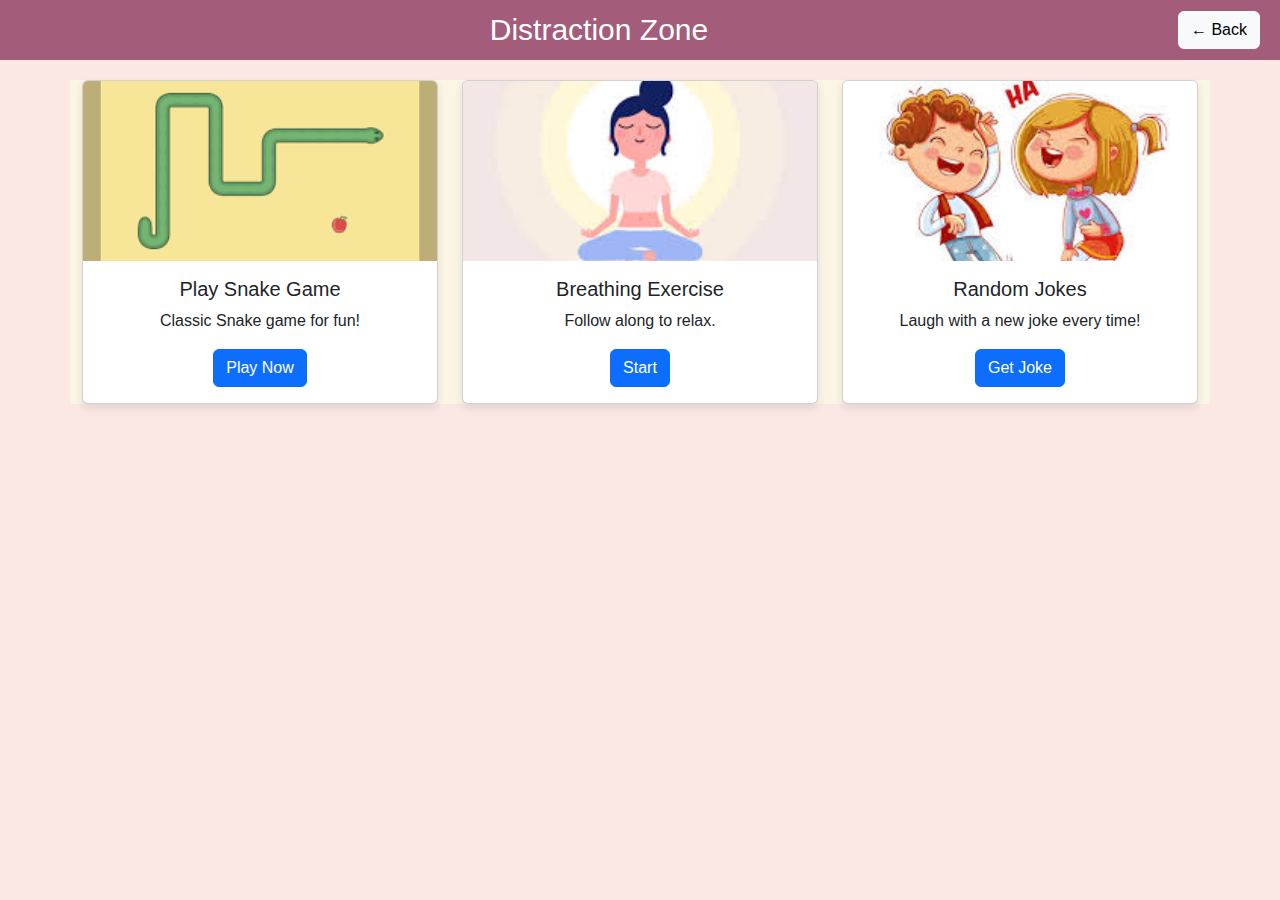
<file: Dr.Druggs/distraction.html>
<!DOCTYPE html>
<html lang="en">
<head>
    <meta charset="UTF-8">
    <meta name="viewport" content="width=device-width, initial-scale=1.0">
    <title>Distraction Zone</title>
    <link href="https://cdn.jsdelivr.net/npm/bootstrap@5.3.0/dist/css/bootstrap.min.css" rel="stylesheet">
    <link rel="stylesheet" href="style.css">
</head>
<body style="background-color: #FBE8E4;">


    <nav class="navbar">
        <h2 class="navbar-title">Distraction Zone</h2>
        <a href="index.html" class="btn btn-light">← Back</a>
    </nav>

    <div class="container">
        <div class="row text-center">
            <!-- Snake Game -->
            <div class="col-md-4">
                <div class="card">
                    <img src="snake.png" class="card-img-top" alt="Snake Game">
                    <div class="card-body">
                        <h5 class="card-title">Play Snake Game</h5>
                        <p class="card-text">Classic Snake game for fun!</p>
                        <a href="#" class="btn btn-primary" onclick="showSnakeGame()">Play Now</a>

                    </div>
                </div>
            </div>

            <!-- Breathing Exercise -->
            <div class="col-md-4">
                <div class="card">
                    <img src="breathing.jpeg" class="card-img-top" alt="Breathing Exercise">
                    <div class="card-body">
                        <h5 class="card-title">Breathing Exercise</h5>
                        <p class="card-text">Follow along to relax.</p>
                        <button class="btn btn-primary" onclick="showBreathingExercise()">Start</button>

                    </div>
                </div>
            </div>

            <!-- Random Jokes -->
            <div class="col-md-4">
                <div class="card">
                    <img src="joke.jpeg" class="card-img-top" alt="Jokes">
                    <div class="card-body">
                        <h5 class="card-title">Random Jokes</h5>
                        <p class="card-text">Laugh with a new joke every time!</p>
                        <a href="#" class="btn btn-primary" onclick="showJokeModal()">Get Joke</a>

                    </div>
                </div>
            </div>
        </div>
    </div>

    <!-- Snake Game Modal -->
<div id="snake-modal" class="modal">
    <div class="modal-content">
        <span class="close-btn" onclick="closeSnakeGame()">&times;</span>
        <h2>🐍 Snake Game</h2>
        <canvas id="gameCanvas"></canvas>
        <p id="game-over-text" style="display: none;">Game Over! Press any key to replay.</p>
    </div>
</div>


    <!-- Breathing Exercise Modal -->
<div id="breathing-modal" class="modal">
    <div class="modal-content">
        <span class="close-btn" onclick="closeBreathingExercise()">&times;</span>
        <h2>Breathing Exercise</h2>
        <p>Follow this simple guided breathing exercise:</p>
        <p id="breathing-text">Inhale...</p>
    </div>
</div>

<!-- Random Jokes Modal -->
<div id="joke-modal" class="modal">
    <div class="modal-content">
        <span class="close-btn" onclick="closeJokeModal()">&times;</span>
        <h2>😂 Random Joke</h2>
        <p id="joke-text">Loading...</p>
    </div>
</div>


    <script src="script.js"></script>
    <script src="snake.js"></script>
 
</body>
</html>
</file>
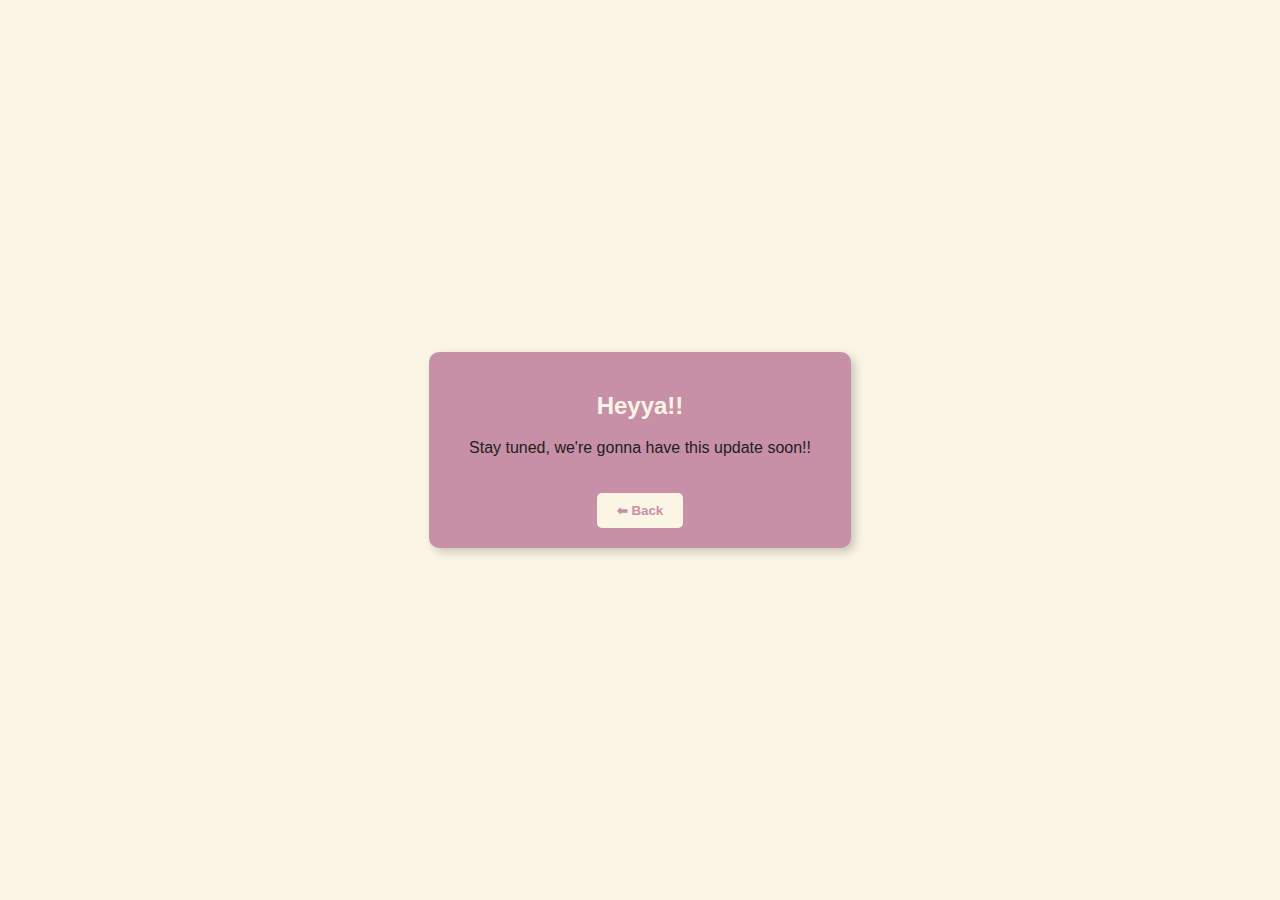
<file: Dr.Druggs/future.html>
<!DOCTYPE html>
<html lang="en">
<head>
    <meta charset="UTF-8">
    <meta name="viewport" content="width=device-width, initial-scale=1.0">
    <title>Coming Soon</title>
</head>
<body style="margin: 0; padding: 0; background-color: #FBF5E5; display: flex; align-items: center; justify-content: center; height: 100vh; font-family: Arial, sans-serif;">
    <!-- <div style="background-color: #C890A7; color: #212121; padding: 20px 40px; border-radius: 10px; text-align: center; box-shadow: 4px 4px 10px rgba(0, 0, 0, 0.2);">
        <h2 style="color: #FBF5E5;">Heyya!!</h2>
        <p>Stay tuned, we're gonna have this update soon!!</p>
    </div> -->
    <div style="background-color: #C890A7; color: #212121; padding: 20px 40px; border-radius: 10px; text-align: center; box-shadow: 4px 4px 10px rgba(0, 0, 0, 0.2);">
        <h2 style="color: #FBF5E5;">Heyya!!</h2>
        <p>Stay tuned, we're gonna have this update soon!!</p>
        <button onclick="goBack()" style="margin-top: 20px; padding: 10px 20px; background-color: #FBF5E5; color: #C890A7; border: none; border-radius: 5px; cursor: pointer; font-weight: bold;">
            ⬅ Back
        </button>
    </div>

    <script>
        function goBack() {
            window.history.back(); // Goes back to the previous page
        }
    </script>
    
</body>


</html>
</file>
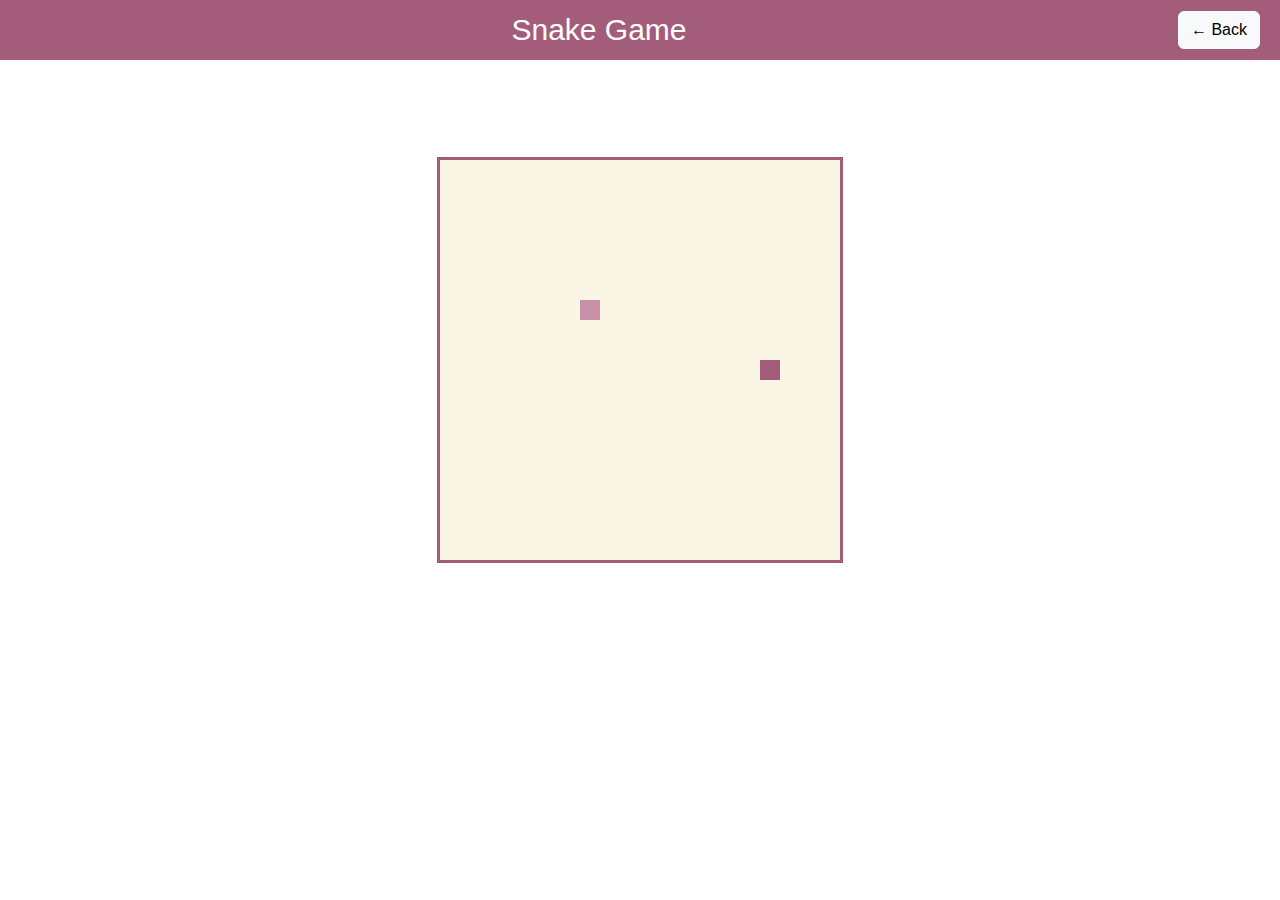
<file: Dr.Druggs/snake.html>
<!DOCTYPE html>
<html lang="en">
<head>
    <meta charset="UTF-8">
    <meta name="viewport" content="width=device-width, initial-scale=1.0">
    <title>Snake Game</title>
    <link href="https://cdn.jsdelivr.net/npm/bootstrap@5.3.0/dist/css/bootstrap.min.css" rel="stylesheet">
    <link rel="stylesheet" href="style.css">
</head>
<body>

    <nav class="navbar">
        <h2 class="navbar-title">Snake Game</h2>
        <a href="distraction.html" class="btn btn-light">← Back</a>
    </nav>

    <div class="game-container">
        <canvas id="gameCanvas"></canvas>
    </div>

    <script src="snake.js"></script>
</body>
</html>
</file>
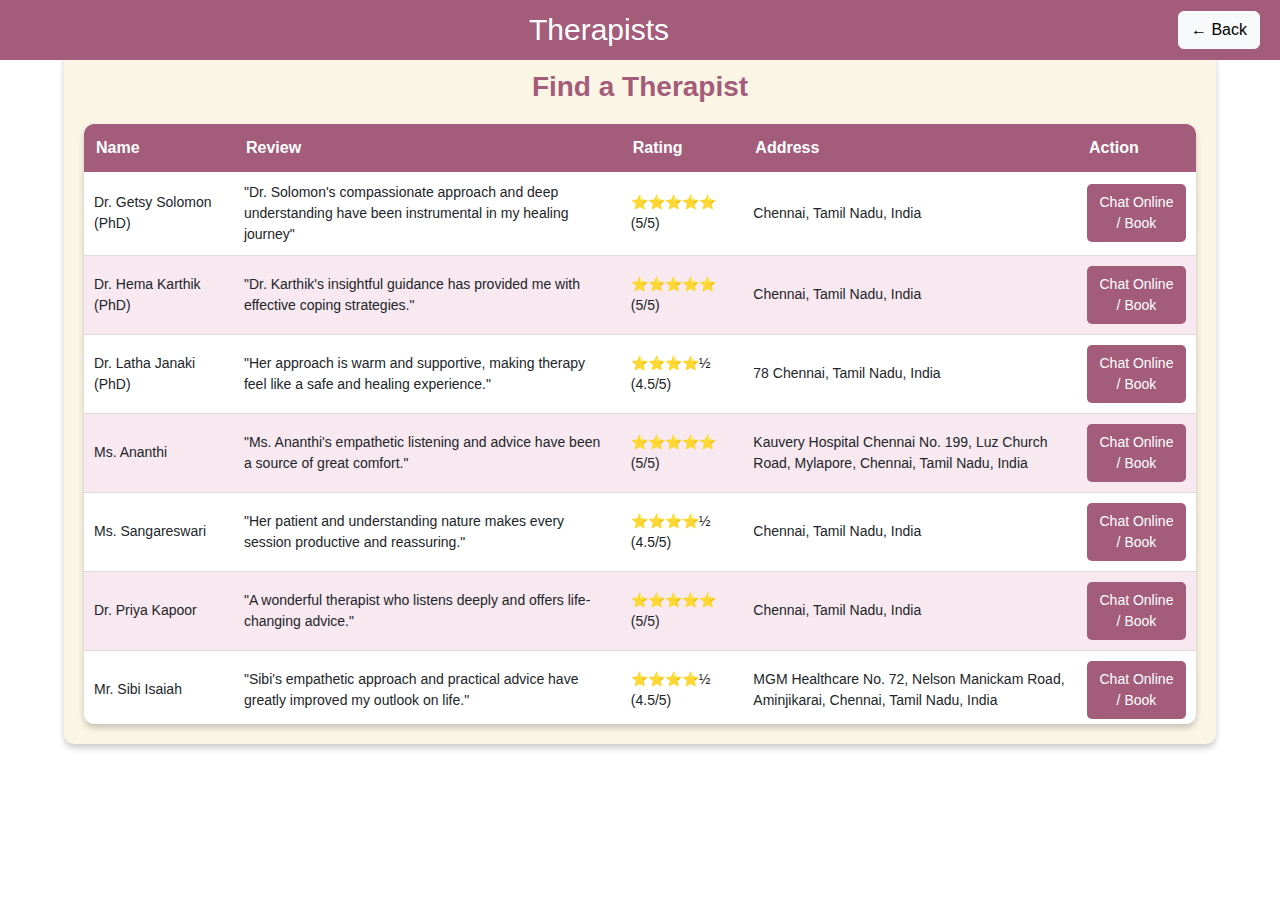
<file: Dr.Druggs/therapists.html>
<!DOCTYPE html>
<html lang="en">
<head>
    <meta charset="UTF-8">
    <meta name="viewport" content="width=device-width, initial-scale=1.0">
    <title>Therapists</title>
    <link href="https://cdn.jsdelivr.net/npm/bootstrap@5.3.0/dist/css/bootstrap.min.css" rel="stylesheet">
    <link rel="stylesheet" href="style.css"> <!-- ✅ Use the dedicated CSS file for styling -->
</head>
<body>

    <!-- Navbar -->
    <nav class="navbar">
        <h2 class="navbar-title">Therapists</h2>
        <a href="index.html" class="btn btn-light">← Back</a>
    </nav>

    <!-- Therapist Table Section -->
    <div class="therapist-section">
        <h2 class="section-title">Find a Therapist</h2>
        
        <!-- ✅ Scrollable Container -->
        <div class="therapist-table-container">
            <table class="therapist-table">
                <thead>
                    <tr>
                        <th>Name</th>
                        <th>Review</th>
                        <th>Rating</th>
                        <th>Address</th>
                        <th>Action</th>
                    </tr>
                </thead>
                <tbody>
                    <tr>
                        <td>Dr. Getsy Solomon (PhD)</td>
                        <td>"Dr. Solomon's compassionate approach and deep understanding have been instrumental in my healing journey"</td>
                        <td>⭐⭐⭐⭐⭐ (5/5)</td>
                        <td>Chennai, Tamil Nadu, India</td>
                        <td><a href="booking.html?therapist=Dr.%20Getsy%20Solomon%20(PhD)" class="btn">Chat Online / Book</a></td>
                    </tr>
                    <tr>
                        <td>Dr. Hema Karthik (PhD)</td>
                        <td>"Dr. Karthik's insightful guidance has provided me with effective coping strategies."</td>
                        <td>⭐⭐⭐⭐⭐ (5/5)</td>
                        <td>Chennai, Tamil Nadu, India</td>
                        <td><a href="booking.html?therapist=Dr.%20Hema%20Karthik%20(PhD)" class="btn">Chat Online / Book</a></td>
                    </tr>
                    <tr>
                        <td>Dr. Latha Janaki (PhD)</td>
                        <td>"Her approach is warm and supportive, making therapy feel like a safe and healing experience."</td>
                        <td>⭐⭐⭐⭐½ (4.5/5)</td>
                        <td>78 Chennai, Tamil Nadu, India </td>
                        <td><a href="booking.html?therapist=Dr.%20Latha%20Janaki%20(PhD)" class="btn">Chat Online / Book</a></td>
                    </tr>
                    <tr>
                        <td>Ms. Ananthi</td>
                        <td>"Ms. Ananthi's empathetic listening and advice have been a source of great comfort."</td>
                        <td>⭐⭐⭐⭐⭐ (5/5)</td>
                        <td>Kauvery Hospital Chennai No. 199, Luz Church Road, Mylapore, Chennai, Tamil Nadu, India</td>
                        <td><a href="booking.html?therapist=Ms.%20Ananthi" class="btn">Chat Online / Book</a></td>
                    </tr>
                    <tr>
                        <td>Ms. Sangareswari</td>
                        <td>"Her patient and understanding nature makes every session productive and reassuring."</td>
                        <td>⭐⭐⭐⭐½ (4.5/5)</td>
                        <td>Chennai, Tamil Nadu, India</td>
                        <td><a href="booking.html?therapist=Ms.%20Sangareswari" class="btn">Chat Online / Book</a></td>
                    </tr>
                    <tr>
                        <td>Dr. Priya Kapoor</td>
                        <td>"A wonderful therapist who listens deeply and offers life-changing advice."</td>
                        <td>⭐⭐⭐⭐⭐ (5/5)</td>
                        <td> Chennai, Tamil Nadu, India </td>
                        <td><a href="booking.html?therapist=Dr.%20Priya%20Kapoor" class="btn">Chat Online / Book</a></td>
                    </tr>
                    <tr>
                        <td>Mr. Sibi Isaiah</td>
                        <td>"Sibi's empathetic approach and practical advice have greatly improved my outlook on life."</td>
                        <td>⭐⭐⭐⭐½ (4.5/5)</td>
                        <td>MGM Healthcare No. 72, Nelson Manickam Road, Aminjikarai, Chennai, Tamil Nadu, India</td>
                        <td><a href="booking.html?therapist=Mr.%20Sibi%20Isaiah" class="btn">Chat Online / Book</a></td>
                    </tr>
                    <tr>
                        <td>Mr. B. Elayaraja</td>
                        <td>"His extensive experience and understanding have provided me with invaluable support."</td>
                        <td>⭐⭐⭐⭐⭐ (5/5)</td>
                        <td>SIMS Hospital No. 1, Jawaharlal Nehru Road, Vadapalani, Chennai, Tamil Nadu, India</td>
                        <td><a href="booking.html?therapist=Mr.%20B.%20Elayaraja" class="btn">Chat Online / Book</a></td>
                    </tr>
                    <tr>
                        <td>Arjun Sharma, M.Sc. (Psych.)</td>
                        <td>"Very understanding and offers great insights. Sessions with him have been truly transformative."</td>
                        <td>⭐⭐⭐⭐½ (4.5/5)</td>
                        <td>Sri Singhvi Health Center, Purasaiwakkam, Chennai, Tamil Nadu, India</td>
                        <td><a href="booking.html?therapist=Arjun%20Sharma,%20M.Sc.%20(Psych.)" class="btn">Chat Online / Book</a></td>
                    </tr>
                    <tr>
                        <td>Dr. Latha Janaki (PhD)</td>
                        <td>"Jessica's therapy sessions feel like a conversation with a trusted friend who genuinely cares."</td>
                        <td>⭐⭐⭐⭐⭐ (5/5)</td>
                        <td>Chennai, Tamil Nadu, India</td>
                        <td><a href="booking.html?therapist=Dr.%20Latha%20Janaki%20(PhD)" class="btn">Chat Online / Book</a></td>
                    </tr>
                </tbody>
            </table>
        </div>
    </div>

    <script src="script.js"></script>
</body>
</html>
</file>
<file: Dr.Druggs/style.css>
/* Reset default margin and padding */
body, html {
    height: 100%;
    width: 100%;
    margin: 0;
    padding: 0;
    font-family: 'Roboto', sans-serif;
    display: flex;
    flex-direction: column;
    overflow: hidden;
}

/* Navbar */
.navbar {
    background-color: #A35C7A;
    height: 60px;
    display: flex;
    align-items: center;
    justify-content: space-between;
    padding: 0 20px;
    width: 100%;
    position: fixed;
    top: 0;
    z-index: 1000;
}

/* Navbar Title */
.navbar-title {
    color: white;
    font-size: 30px;
    text-align: center;
    flex-grow: 1;
    margin: 0;
}

/* Sidebar Toggle Button */
#menu-toggle {
    background: none;
    border: none;
    color: white;
    font-size: 24px;
    cursor: pointer;
}

/* Icons */
.icons {
    display: flex;
    gap: 10px;
}

.icon-btn {
    background: none;
    border: none;
    color: white;
    font-size: 20px;
    cursor: pointer;
}

/* Sidebar */
#sidebar {
    width: 250px;
    background-color: #212121;
    color: #FBF5E5;
    padding: 20px;
    position: fixed;
    top: 60px; /* Below navbar */
    left: -250px;
    height: calc(100vh - 60px);
    transition: left 0.3s ease-in-out;
}

/* Show Sidebar */
#sidebar.active {
    left: 0;
}

/* Sidebar Links */
.nav-link {
    color: #FBF5E5 !important;
}
.sidebar a {
    color: white; /* Ensures all links are white */
    text-decoration: none; /* Removes underline */
}

.sidebar a:visited {
    color: white !important; /* Prevents different color after clicking */
}

.sidebar a:hover {
    color: #D47FA6; /* Optional: Hover effect */
}

/* Main Chat Container */
.container-fluid {
    display: flex;
    height: 100vh; /* Below navbar */
    width: 100vw;
    padding: 0;
    padding-top: 60px;
    padding-bottom: 0;
    margin: 0;
}

/* flex-grow: 1;
    display: flex;
    flex-direction: column;
    height: 100vh;
    margin: 0; */

/* Chatbot */
#chat-container {
    flex-grow: 1;
    display: flex;
    flex-direction: column;
    background-color: #FBF5E5;
    padding: 20px;
    /* padding-bottom: 0;  Just enough padding to avoid touch */
    width: 100%;
    height: 100%;
    transition: margin-left 0.3s ease-in-out; /* Smooth shift when sidebar opens */
    justify-content: flex-end;  /* Pushes input to bottom */
}

/* Adjust chat container when sidebar is open */
#sidebar.active + #chat-container {
    margin-left: 250px;
    width: calc(100vw - 250px);
}

/* Chat Box Styling */
#chat-box {
    flex-grow: 1;
    overflow-y: auto;
    background-color: #C890A7;
    padding: 15px;
    border-radius: 10px;
    box-shadow: inset 0 0 5px rgba(0, 0, 0, 0.2);
    display: flex;
    flex-direction: column;
    gap: 10px;
}

/* Message Container */
.message {
    max-width: 60%;
    padding: 10px 15px;
    border-radius: 15px;
    word-wrap: break-word;
    font-size: 16px;
}

/* User Messages (Right Side) */
.user-message {
    align-self: flex-end; /* Moves user messages to the right */
    background-color: #A35C7A;
    color: white;
    border-top-right-radius: 5px;
    border-bottom-left-radius: 15px;
}

/* Bot Messages (Left Side) */
.bot-message {
    align-self: flex-start; /* Moves bot messages to the left */
    background-color: #FBF5E5;
    color: #212121;
    border-top-left-radius: 5px;
    border-bottom-right-radius: 15px;
}
.chatbox {
    display: flex;
    flex-direction: column;}

/* Input Field */
.input-group {
    display: flex;
    gap: 10px;
    width: 100%;
    margin: 0;
    padding: 10px;
    align-items: center;
}

/* Prevent input field from overlapping sidebar */
/* #sidebar.active + #chat-container .input-group {
    width: calc(100% - 150px);
} */

#sidebar.active ~ .container-fluid #chat-container .input-group {
    width: calc(100% - 250px); /* Ensures it doesn't shrink weirdly */
}

/* Chat Input */
.input-group input {
    background-color: white;
    border: 2px solid #A35C7A;
    border-radius: 5px;
    padding: 10px;
    flex-grow: 1;
}

/* Send Button */
.input-group .btn-primary {
    background-color: #A35C7A;
    border-color: #A35C7A;
    border-radius: 5px;
    padding: 10px 20px;
    transition: all 0.2s ease-in-out;
}

/* Button Hover Effect */
.btn-primary:hover {
    background-color: #212121;
    border-color: #212121;
}


/* ✅ Feel-Good Modal */
#feel-good-modal {
    display: none;
    position: fixed;
    top: 50%;
    left: 50%;
    transform: translate(-50%, -50%);
    background: white;
    padding: 20px;
    border-radius: 10px;
    box-shadow: 0px 4px 10px rgba(0, 0, 0, 0.2);
    width: 60%;
    min-height: 500px; /* Increase the height */
    max-height: 90vh;  /* ✅ Prevents overflow */
    overflow-y: auto;
    z-index: 1000;
}

/* ✅ Modal Content */
.modal-content {
    text-align: center;
    padding: 20px;
    display: flex;
    flex-direction: column;
    align-items: center;
}

/* ✅ Three-column layout for Quote, Song, and Activity */
.feel-good-columns {
    display: flex;
    justify-content: space-between;
    gap: 20px;
    align-items: stretch;
    width: 100%;
}

/* ✅ Ensures equal width & proper spacing */
.feel-good-columns .column {
    flex: 1;
    background: #FBF5E5;
    padding: 15px;
    border-radius: 8px;
    box-shadow: 0px 2px 5px rgba(0, 0, 0, 0.1);
    display: flex;
    flex-direction: column;
    align-items: center;
    justify-content: center;
    min-height: 140px;
}

/* ✅ Keeps Lists Aligned in One Row */
.list-section-container {
    display: flex;
    justify-content: space-between;
    gap: 20px;
    flex-wrap: nowrap;  /* ✅ Keeps them side-by-side */
    align-items: stretch;
    margin-top: 20px;
}

/* ✅ Styling Each List Section */
.list-section {
    flex: 1;
    max-width: 320px;
    background-color: #FBF5E5;
    padding: 15px;
    border-radius: 10px;
    text-align: center;
    box-shadow: 2px 2px 5px rgba(0, 0, 0, 0.1);
    min-height: 180px; /* ✅ Matches the height of quote, song, and activity boxes */
}


/* ✅ Styling for List Items */
.list-section ul {
    list-style: none;
    padding: 0;
    margin: 0;
}

.list-section ul li {
    display: flex;
    justify-content: space-between;
    align-items: center;
    background: white;
    padding: 6px 12px;
    border-radius: 8px;
    margin: 5px 0;
    box-shadow: 0 2px 5px rgba(0, 0, 0, 0.1);
    position: relative;
}

/* ✅ Ensure List Items Have Consistent Size */
.list-item {
    display: flex;
    align-items: center;
    justify-content: space-between;
    background: white;
    padding: 10px 15px;
    border-radius: 8px;
    box-shadow: 2px 2px 5px rgba(0, 0, 0, 0.1);
    margin: 5px 0;
    width: 100%;
    min-height: 50px;
}

/* ✅ Ensure Text Inside List Item Doesn't Get Squished */
.list-item span {
    flex-grow: 1;
    white-space: nowrap;
    overflow: hidden;
    text-overflow: ellipsis;
    padding-right: 10px;
}

/* ✅ Pink Add Button */
.list-section button {
    width: 90%;
    margin-top: 5px;
    background-color: #D47FA6;
    color: white;
    border: none;
    padding: 8px;
    border-radius: 5px;
    cursor: pointer;
    transition: 0.2s ease-in-out;
}

.list-section button:hover {
    background-color: #A35C7A;
}

/* ✅ Delete 'X' Button - Small and Fixed */
/* ✅ Small Fixed Delete 'X' */
/* ✅ Small Circular Delete Button */
.delete-icon {
    color: #A35C7A; /* Dark pink */
    font-size: 16px;
    font-weight: bold;
    cursor: pointer;
    margin-left: auto; /* Push to the right */
    transition: 0.2s ease-in-out;
    flex-shrink: 0; /* Prevents resizing */
    padding: 4px;
    border: none;
    background: none; /* Remove any button-like appearance */
}

/* ✅ Hover effect */
.delete-icon:hover {
    color: #7d3d5a; /* Darker shade on hover */
    transform: scale(1.2);
}



/* ✅ Close Button (Centered & Positioned Above the Title) */
.close-btn {
    position: absolute;
    right: 50%;
    transform: translateX(50%);
    background: #A35C7A;
    color: white;
    border: none;
    font-size: 18px;
    cursor: pointer;
    width: 24px;
    height: 24px;
    top:-10Px;
    display: flex;
    align-items: center;
    justify-content: center;
    border-radius: 50%;
    transition: 0.2s ease-in-out;
}

.close-btn:hover {
    color: #7d3d5a;
}


/* DISCTRACTION */
.container {
    margin-top: 80px;
    background: #FBF5E5;
    
}

.card {
    box-shadow: 0px 4px 8px rgba(0, 0, 0, 0.1);
    transition: transform 0.2s;
}

.card:hover {
    transform: scale(1.05);
}

.card img {
    height: 180px; /* Ensure images have a uniform height */
    object-fit: cover;
}

.game-container {
    display: flex;
    justify-content: center;
    align-items: center;
    height: 80vh;
}

canvas {
    background-color: #907938;
    border: 4px solid #A35C7A;
}


/* BREATHING MODAL */
/* Breathing Modal */
#breathing-modal .modal-content {
    text-align: center;
    padding: 20px;
    width: 300px;
}

#breathing-circle {
    width: 100px;
    height: 100px;
    background-color: #A35C7A;
    border-radius: 50%;
    margin: 20px auto;
    animation: breathing 7s infinite;
}

@keyframes breathing {
    0%, 100% { transform: scale(1); background-color: #A35C7A; }
    50% { transform: scale(1.5); background-color: #C890A7; }
}
/* Center the modal properly */
.modal {
    display: none; /* Hidden by default */
    position: fixed;
    z-index: 1000;
    left: 50%;
    top: 70%;
    transform: translate(-50%, -50%); /* Center the modal */
    width: 350px; /* Adjust width as needed */
    height: 300px;
    background-color: #FBF5E5;
    padding: 20px;
    box-shadow: 0px 4px 6px rgba(0, 0, 0, 0.2);
    border-radius: 10px;
    text-align: center;
}


#joke-modal {
    display: none; /* Hide initially */
    position: fixed;
    z-index: 1000;
    left: 50%;
    top: 50%;
    transform: translate(-50%, -50%);
    width: 350px;
    height: 350px;
    background-color: #FBF5E5;
    padding: 20px;
    box-shadow: 0px 4px 6px rgba(0, 0, 0, 0.2);
    border-radius: 10px;
    text-align: center;
}



/* Snake Game Modal Styling */
/* Snake Game Modal Styling */
#snake-modal {
    display: none; /* Hide initially */
    position: fixed;
    z-index: 1000;
    left: 50%;
    top: 50%;
    transform: translate(-50%, -50%);
    width: 520px;
    height: 520px; /* Adjusted for canvas & spacing */
    background: #FBF5E5;
    padding: 20px;
    box-shadow: 0px 4px 6px rgba(0, 0, 0, 0.2);
    border-radius: 10px;
    text-align: center;
}

/* Game Canvas */
#gameCanvas {
    background: white;
    display: block;
    margin: 0 auto;
    border: 3px solid #A35C7A;
}

/* Close Button (Top Center) */
#snake-modal .close-btn {
    position: absolute;
    top: -10px; /* Move above modal */
    left: 50%;
    transform: translateX(-50%);
    background: #A35C7A;
    color: white;
    border: none;
    font-size: 18px;
    width: 30px;
    height: 30px;
    border-radius: 50%;
    cursor: pointer;
    text-align: center;
    line-height: 30px;
}

#snake-modal .close-btn:hover {
    background: #7d3d5a;
}


/* ✅ THERAPISTS SECTION */
.therapist-section {
    max-width: 90%;
    margin: 50px auto;
    text-align: center;
    background: #FBF5E5;
    padding: 20px;
    border-radius: 10px;
    box-shadow: 0px 4px 6px rgba(0, 0, 0, 0.2);
}

/* ✅ Title Styling */
.therapist-section .section-title {
    font-size: 28px;
    font-weight: bold;
    margin-bottom: 20px;
    color: #A35C7A;
}

/* ✅ Scrollable Table Container */
.therapist-table-container {
    max-height: 600px;  /* Fixed height */
    overflow-y: auto;   /* Enable scrolling */
    border-radius: 10px;
    box-shadow: 0px 4px 6px rgba(0, 0, 0, 0.2);
}

/* ✅ Table Styling */
.therapist-table {
    width: 100%;
    border-collapse: collapse;
    background: white;
    border-radius: 10px;
    overflow: hidden;
    box-shadow: 2px 2px 10px rgba(0, 0, 0, 0.1);
}

/* ✅ Sticky Table Headers */
.therapist-table thead {
    position: sticky;
    top: 0;
    background-color: #A35C7A;
    color: white;
    z-index: 2;
}

/* ✅ Table Headers */
.therapist-table th {
    background: #A35C7A;
    color: white;
    padding: 12px;
    text-align: left;
    font-size: 16px;
}

/* ✅ Table Rows */
.therapist-table td {
    padding: 10px;
    border-bottom: 1px solid #ddd;
    font-size: 14px;
    text-align: left;
}

/* ✅ Alternate Row Color */
.therapist-table tr:nth-child(even) {
    background: #f8e8f0;
}

/* ✅ Button Styling */
.therapist-table .btn {
    background: #A35C7A;
    color: white;
    padding: 8px 12px;
    border-radius: 5px;
    text-decoration: none;
    font-size: 14px;
    transition: all 0.3s ease-in-out;
    display: inline-block;
    border: none;
    cursor: pointer;
}

.therapist-table .btn:hover {
    background: #7d3d5a;
    transform: scale(1.05);
}

/* ✅ Responsive Design */
@media (max-width: 768px) {
    .therapist-table-container {
        max-height: 300px;  /* Adjust height for smaller screens */
    }

    .therapist-table {
        display: block;
        overflow-x: auto;
        white-space: nowrap;
    }
}
</file>
